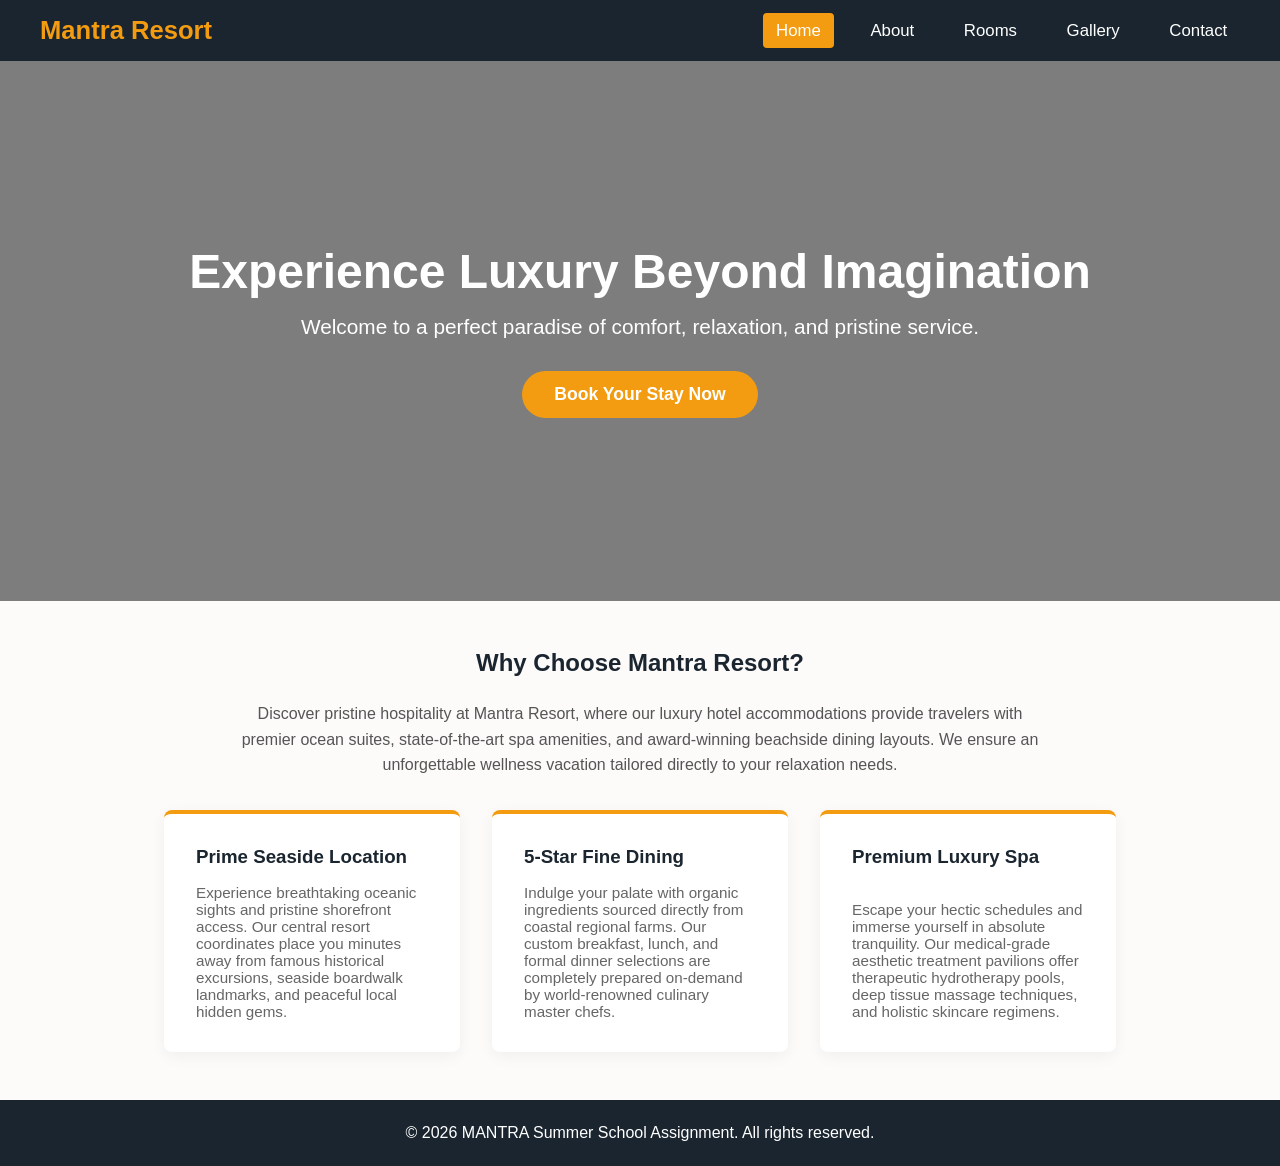
<file: index.html>
<!DOCTYPE html>
<html lang="en">
<head>
    <meta charset="UTF-8">
    <meta name="viewport" content="width=device-width, initial-scale=1.0">
    <title>Mantra Resort | Luxury Hotel & Stay</title>
    <meta name="description" content="Welcome to Mantra Resort, the best luxury hotel for your ultimate vacation experience.">
    <meta name="keywords" content="hotel, resort, luxury stay, booking, mantra resort">
    <link rel="stylesheet" href="style.css">
</head>
<body>
    <header>
        <nav>
            <div class="logo">Mantra Resort</div>
            <ul>
                <li><a href="index.html" class="active">Home</a></li>
                <li><a href="about.html">About</a></li>
                <li><a href="rooms.html">Rooms</a></li>
                <li><a href="gallery.html">Gallery</a></li>
                <li><a href="contact.html">Contact</a></li>
            </ul>
        </nav>
    </header>

    <main>
        <section class="hero-banner">
            <h1>Experience Luxury Beyond Imagination</h1>
            <p>Welcome to a perfect paradise of comfort, relaxation, and pristine service.</p>
            <a href="contact.html" class="cta-button">Book Your Stay Now</a>
        </section>

        <section class="highlights">
            <h2>Why Choose Mantra Resort?</h2>
            <p style="text-align:center; max-width:800px; margin:0 auto 2rem auto; line-height:1.6; color:#555;">Discover pristine hospitality at Mantra Resort, where our luxury hotel accommodations provide travelers with premier ocean suites, state-of-the-art spa amenities, and award-winning beachside dining layouts. We ensure an unforgettable wellness vacation tailored directly to your relaxation needs.</p>
            <div class="card-container">
                <div class="card">
                    <h3>Prime Seaside Location</h3>
                    <p>Experience breathtaking oceanic sights and pristine shorefront access. Our central resort coordinates place you minutes away from famous historical excursions, seaside boardwalk landmarks, and peaceful local hidden gems.</p>
                </div>
                <div class="card">
                    <h3>5-Star Fine Dining</h3>
                    <p>Indulge your palate with organic ingredients sourced directly from coastal regional farms. Our custom breakfast, lunch, and formal dinner selections are completely prepared on-demand by world-renowned culinary master chefs.</p>
                </div>
                <div class="card">
                    <h3>Premium Luxury Spa</h3>
                    <p>Escape your hectic schedules and immerse yourself in absolute tranquility. Our medical-grade aesthetic treatment pavilions offer therapeutic hydrotherapy pools, deep tissue massage techniques, and holistic skincare regimens.</p>
                </div>
            </div>
        </section>
    </main>

    <footer>
        <p>&copy; 2026 MANTRA Summer School Assignment. All rights reserved.</p>
    </footer>
    <script src="script.js"></script>
    <!--Start of Tawk.to Script-->
<script type="text/javascript">
var Tawk_API=Tawk_API||{}, Tawk_LoadStart=new Date();
(function(){
var s1=document.createElement("script"),s0=document.getElementsByTagName("script")[0];
s1.async=true;
s1.src='https://embed.tawk.to/6a4537132aaf551d42e2ceea/1jsf5u9lg';
s1.charset='UTF-8';
s1.setAttribute('crossorigin','*');
s0.parentNode.insertBefore(s1,s0);
})();
</script>
<!--End of Tawk.to Script-->
</body>
</html>
</file>
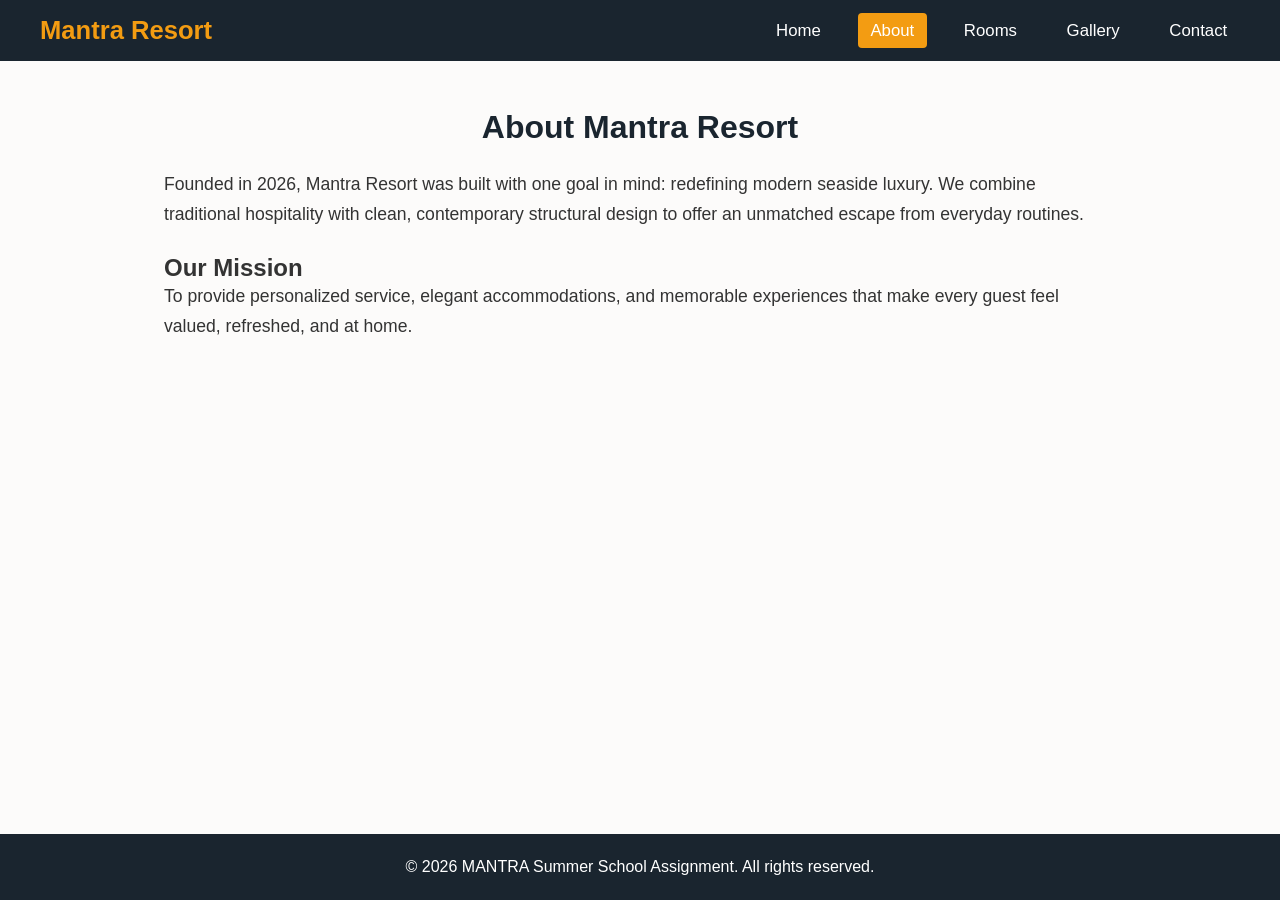
<file: about.html>
<!DOCTYPE html>
<html lang="en">
<head>
    <meta charset="UTF-8">
    <meta name="viewport" content="width=device-width, initial-scale=1.0">
    <title>About Us | Mantra Resort</title>
    <meta name="description" content="Learn about the history, mission, and luxury values of Mantra Resort.">
    <meta name="keywords" content="about us, hotel history, mantra stay">
    <link rel="stylesheet" href="style.css">
</head>
<body>
    <header>
        <nav>
            <div class="logo">Mantra Resort</div>
            <ul>
                <li><a href="index.html">Home</a></li>
                <li><a href="about.html" class="active">About</a></li>
                <li><a href="rooms.html">Rooms</a></li>
                <li><a href="gallery.html">Gallery</a></li>
                <li><a href="contact.html">Contact</a></li>
            </ul>
        </nav>
    </header>

    <main class="content-page">
        <h1>About Mantra Resort</h1>
        <p>Founded in 2026, Mantra Resort was built with one goal in mind: redefining modern seaside luxury. We combine traditional hospitality with clean, contemporary structural design to offer an unmatched escape from everyday routines.</p>
        <h2>Our Mission</h2>
        <p>To provide personalized service, elegant accommodations, and memorable experiences that make every guest feel valued, refreshed, and at home.</p>
    </main>

    <footer>
        <p>&copy; 2026 MANTRA Summer School Assignment. All rights reserved.</p>
    </footer>
    <script src="script.js"></script>
    <!--Start of Tawk.to Script-->
<script type="text/javascript">
var Tawk_API=Tawk_API||{}, Tawk_LoadStart=new Date();
(function(){
var s1=document.createElement("script"),s0=document.getElementsByTagName("script")[0];
s1.async=true;
s1.src='https://embed.tawk.to/6a4537132aaf551d42e2ceea/1jsf5u9lg';
s1.charset='UTF-8';
s1.setAttribute('crossorigin','*');
s0.parentNode.insertBefore(s1,s0);
})();
</script>
<!--End of Tawk.to Script-->
</body>
</html>
</file>
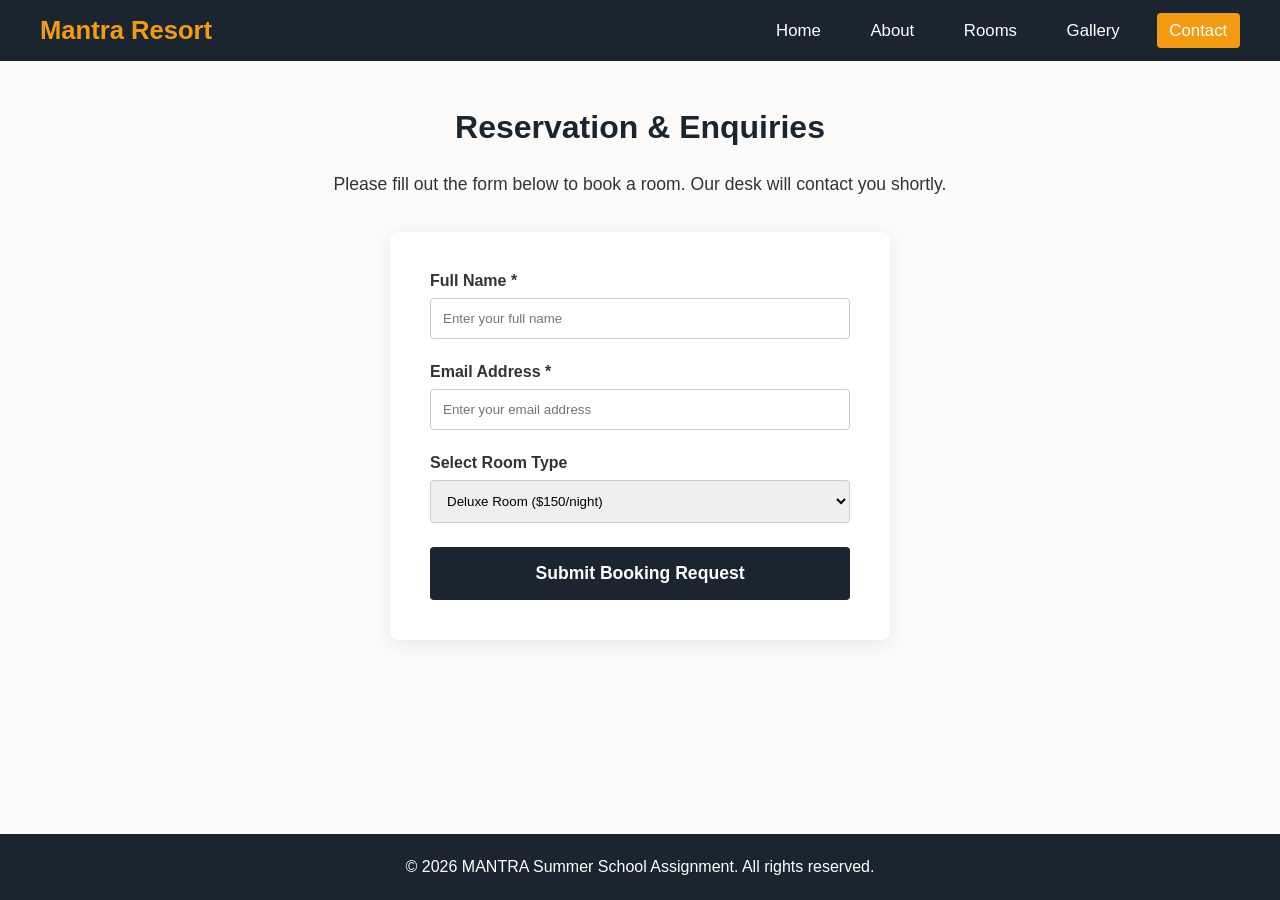
<file: contact.html>
<!DOCTYPE html>
<html lang="en">
<head>
    <meta charset="UTF-8">
    <meta name="viewport" content="width=device-width, initial-scale=1.0">
    <title>Book a Room | Contact Mantra Resort</title>
    <meta name="description" content="Book your holiday stay or get in contact with our support desk instantly.">
    <meta name="keywords" content="contact hotel, reservation form, room booking">
    <link rel="stylesheet" href="style.css">
</head>
<body>
    <header>
        <nav>
            <div class="logo">Mantra Resort</div>
            <ul>
                <li><a href="index.html">Home</a></li>
                <li><a href="about.html">About</a></li>
                <li><a href="rooms.html">Rooms</a></li>
                <li><a href="gallery.html">Gallery</a></li>
                <li><a href="contact.html" class="active">Contact</a></li>
            </ul>
        </nav>
    </header>

    <main class="content-page">
        <h1>Reservation & Enquiries</h1>
        <p>Please fill out the form below to book a room. Our desk will contact you shortly.</p>
        
        <form class="booking-form">
            <div class="form-group">
                <label for="fullName">Full Name *</label>
                <input type="text" id="fullName" placeholder="Enter your full name">
            </div>
            <div class="form-group">
                <label for="emailAddress">Email Address *</label>
                <input type="email" id="emailAddress" placeholder="Enter your email address">
            </div>
            <div class="form-group">
                <label for="roomType">Select Room Type</label>
                <select id="roomType">
                    <option value="deluxe">Deluxe Room ($150/night)</option>
                    <option value="ocean">Ocean Suite ($300/night)</option>
                    <option value="penthouse">Presidential Penthouse ($650/night)</option>
                </select>
            </div>
            <button type="submit" class="submit-btn">Submit Booking Request</button>
        </form>
    </main>

    <footer>
        <p>&copy; 2026 MANTRA Summer School Assignment. All rights reserved.</p>
    </footer>
    <script src="script.js"></script>
    <!--Start of Tawk.to Script-->
<script type="text/javascript">
var Tawk_API=Tawk_API||{}, Tawk_LoadStart=new Date();
(function(){
var s1=document.createElement("script"),s0=document.getElementsByTagName("script")[0];
s1.async=true;
s1.src='https://embed.tawk.to/6a4537132aaf551d42e2ceea/1jsf5u9lg';
s1.charset='UTF-8';
s1.setAttribute('crossorigin','*');
s0.parentNode.insertBefore(s1,s0);
})();
</script>
<!--End of Tawk.to Script-->
</body>
</html>
</file>
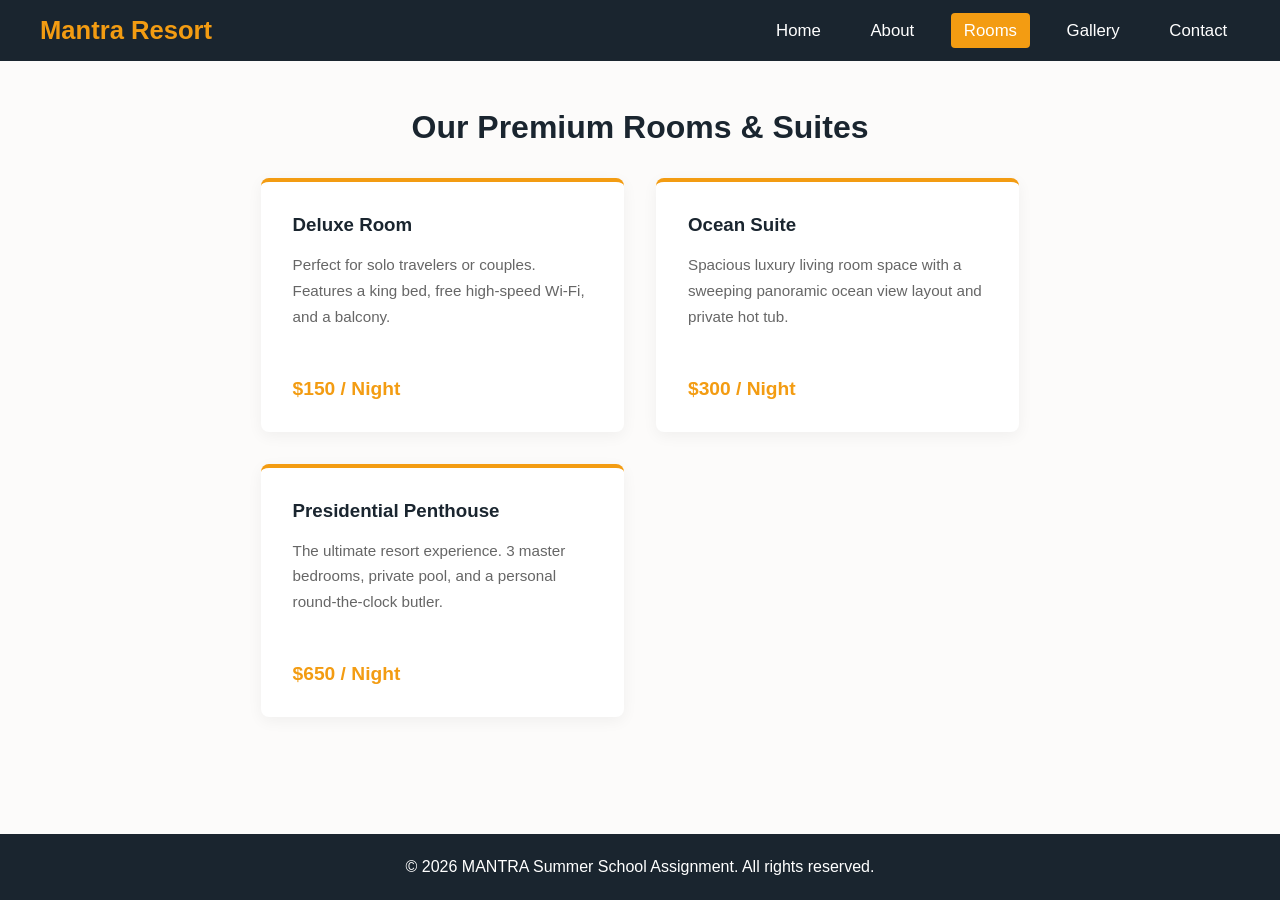
<file: rooms.html>
<!DOCTYPE html>
<html lang="en">
<head>
    <meta charset="UTF-8">
    <meta name="viewport" content="width=device-width, initial-scale=1.0">
    <title>Our Rooms | Luxury Accommodations</title>
    <meta name="description" content="Explore our available luxury suites, deluxe rooms, and penthouse options.">
    <meta name="keywords" content="hotel suites, deluxe rooms, penthouse booking">
    <link rel="stylesheet" href="style.css">
</head>
<body>
    <header>
        <nav>
            <div class="logo">Mantra Resort</div>
            <ul>
                <li><a href="index.html">Home</a></li>
                <li><a href="about.html">About</a></li>
                <li><a href="rooms.html" class="active">Rooms</a></li>
                <li><a href="gallery.html">Gallery</a></li>
                <li><a href="contact.html">Contact</a></li>
            </ul>
        </nav>
    </header>

    <main class="content-page">
        <h1>Our Premium Rooms & Suites</h1>
        <div class="card-container">
            <div class="card">
                <h3>Deluxe Room</h3>
                <p>Perfect for solo travelers or couples. Features a king bed, free high-speed Wi-Fi, and a balcony.</p>
                <span class="price">$150 / Night</span>
            </div>
            <div class="card">
                <h3>Ocean Suite</h3>
                <p>Spacious luxury living room space with a sweeping panoramic ocean view layout and private hot tub.</p>
                <span class="price">$300 / Night</span>
            </div>
            <div class="card">
                <h3>Presidential Penthouse</h3>
                <p>The ultimate resort experience. 3 master bedrooms, private pool, and a personal round-the-clock butler.</p>
                <span class="price">$650 / Night</span>
            </div>
        </div>
    </main>

    <footer>
        <p>&copy; 2026 MANTRA Summer School Assignment. All rights reserved.</p>
    </footer>
    <script src="script.js"></script>
    <!--Start of Tawk.to Script-->
<script type="text/javascript">
var Tawk_API=Tawk_API||{}, Tawk_LoadStart=new Date();
(function(){
var s1=document.createElement("script"),s0=document.getElementsByTagName("script")[0];
s1.async=true;
s1.src='https://embed.tawk.to/6a4537132aaf551d42e2ceea/1jsf5u9lg';
s1.charset='UTF-8';
s1.setAttribute('crossorigin','*');
s0.parentNode.insertBefore(s1,s0);
})();
</script>
<!--End of Tawk.to Script-->
</body>
</html>
</file>
<file: style.css>
/* Base Resets & Colors */
* {
    margin: 0;
    padding: 0;
    box-sizing: border-box;
    font-family: 'Segoe UI', Tahoma, Geneva, Verdana, sans-serif;
}

body {
    background-color: #fcfbfa;
    color: #333;
    display: flex;
    flex-direction: column;
    min-height: 100vh;
}

/* Header & Shared Navigation Menu Layout */
header {
    background-color: #1a252f;
    padding: 1rem 2rem;
    position: sticky;
    top: 0;
    z-index: 1000;
}

nav {
    display: flex;
    justify-content: space-between;
    align-items: center;
    max-width: 1200px;
    margin: 0 auto;
}

.logo {
    color: #f39c12;
    font-size: 1.6rem;
    font-weight: bold;
}

nav ul {
    display: flex;
    list-style: none;
    gap: 1.5rem;
}

nav ul li a {
    color: #fff;
    text-decoration: none;
    font-size: 1.05rem;
    padding: 0.5rem 0.8rem;
    border-radius: 4px;
    transition: background 0.3s;
}

nav ul li a:hover, nav ul li a.active {
    background-color: #f39c12;
}

/* Home Page Banner Layout */
.hero-banner {
    background: linear-gradient(rgba(0,0,0,0.5), rgba(0,0,0,0.5)), url('https://images.unsplash.com/photo-1540555700478-4be289fbecef?w=1200') no-repeat center center/cover;
    height: 60vh;
    display: flex;
    flex-direction: column;
    justify-content: center;
    align-items: center;
    text-align: center;
    color: #fff;
    padding: 2rem;
}

.hero-banner h1 {
    font-size: 3rem;
    margin-bottom: 1rem;
}

.hero-banner p {
    font-size: 1.3rem;
    margin-bottom: 2rem;
}

.cta-button {
    background-color: #f39c12;
    color: white;
    text-decoration: none;
    padding: 0.8rem 2rem;
    font-size: 1.1rem;
    font-weight: bold;
    border-radius: 30px;
    transition: transform 0.2s;
}

.cta-button:hover {
    transform: scale(1.05);
}

/* Layout Page Grid Structures */
.content-page, .highlights {
    max-width: 1000px;
    margin: 3rem auto;
    padding: 0 1.5rem;
    flex: 1;
}

.content-page h1, .highlights h2 {
    margin-bottom: 1.5rem;
    color: #1a252f;
    text-align: center;
}

.content-page p {
    line-height: 1.7;
    margin-bottom: 1.5rem;
    font-size: 1.1rem;
}

/* Dynamic Cards Structure (Rooms & Offerings) */
.card-container {
    display: grid;
    grid-template-columns: repeat(auto-fit, minmax(280px, 1fr));
    gap: 2rem;
    margin-top: 2rem;
}

.card {
    background: white;
    padding: 2rem;
    border-radius: 8px;
    box-shadow: 0 4px 15px rgba(0,0,0,0.05);
    border-top: 4px solid #f39c12;
    display: flex;
    flex-direction: column;
    justify-content: space-between;
}

.card h3 {
    margin-bottom: 1rem;
    color: #1a252f;
}

.card p {
    color: #666;
    font-size: 0.95rem;
}

.price {
    display: block;
    margin-top: 1.5rem;
    font-weight: bold;
    color: #f39c12;
    font-size: 1.2rem;
}

/* Image Gallery Layout Grid */
.gallery-grid {
    display: grid;
    grid-template-columns: repeat(auto-fit, minmax(300px, 1fr));
    gap: 1.5rem;
    margin-top: 2rem;
}

.gallery-item {
    background: white;
    border-radius: 6px;
    overflow: hidden;
    box-shadow: 0 4px 10px rgba(0,0,0,0.05);
}

.gallery-item img {
    width: 100%;
    height: 220px;
    object-fit: cover;
}

.caption {
    padding: 1rem;
    text-align: center;
    font-weight: 500;
}

/* Form Styles */
.booking-form {
    background: white;
    max-width: 500px;
    margin: 2rem auto;
    padding: 2.5rem;
    border-radius: 8px;
    box-shadow: 0 4px 20px rgba(0,0,0,0.08);
}

.form-group {
    margin-bottom: 1.5rem;
}

.form-group label {
    display: block;
    margin-bottom: 0.5rem;
    font-weight: bold;
}

.form-group input, .form-group select {
    width: 100%;
    padding: 0.75rem;
    border: 1px solid #ccc;
    border-radius: 4px;
}

.submit-btn {
    width: 100%;
    background-color: #1a252f;
    color: white;
    border: none;
    padding: 1rem;
    font-size: 1.1rem;
    font-weight: bold;
    border-radius: 4px;
    cursor: pointer;
    transition: background 0.3s;
}

.submit-btn:hover {
    background-color: #f39c12;
}

/* Footer Element */
footer {
    background-color: #1a252f;
    color: white;
    text-align: center;
    padding: 1.5rem;
    margin-top: auto;
}

/* Responsive CSS Media Queries (For Tablets & Mobile Screens) */
@media (max-width: 768px) {
    nav {
        flex-direction: column;
        gap: 1rem;
    }
    
    .hero-banner h1 {
        font-size: 2.2rem;
    }
    
    .hero-banner p {
        font-size: 1.1rem;
    }
}
</file>
